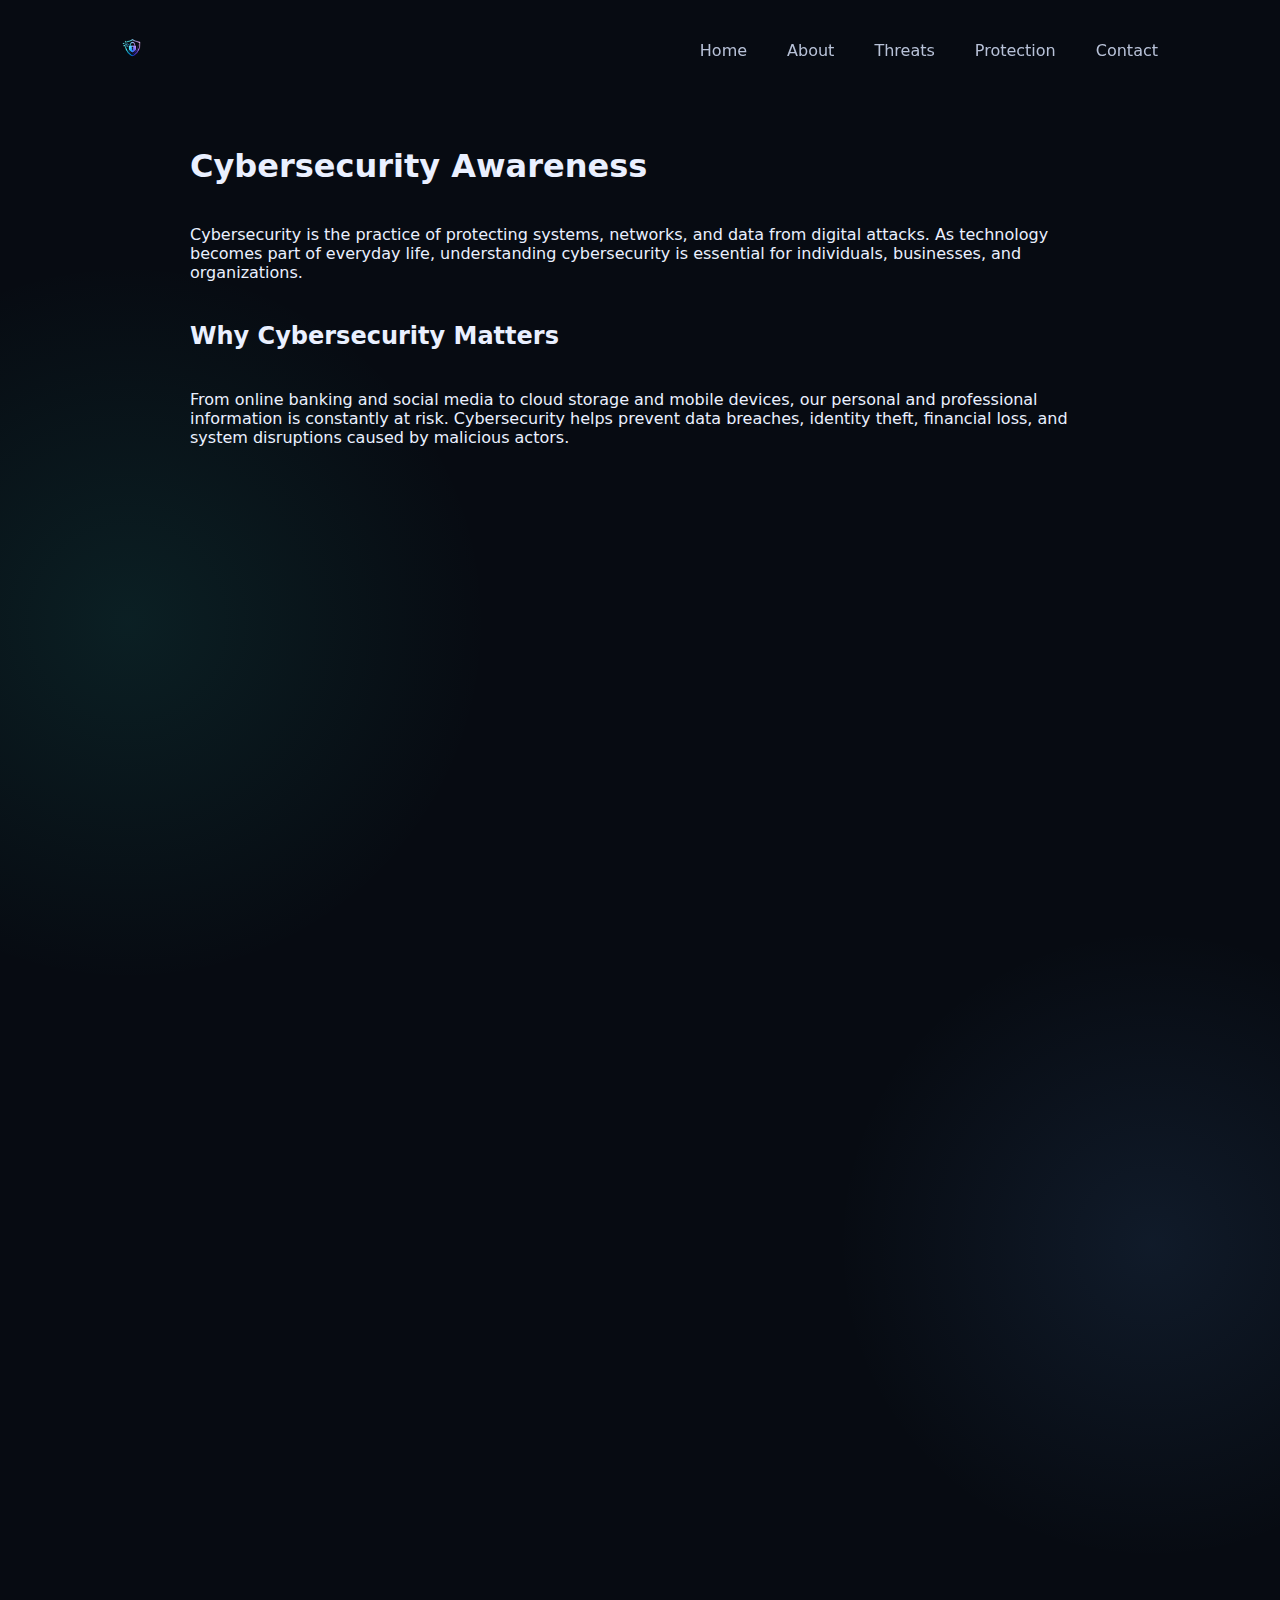
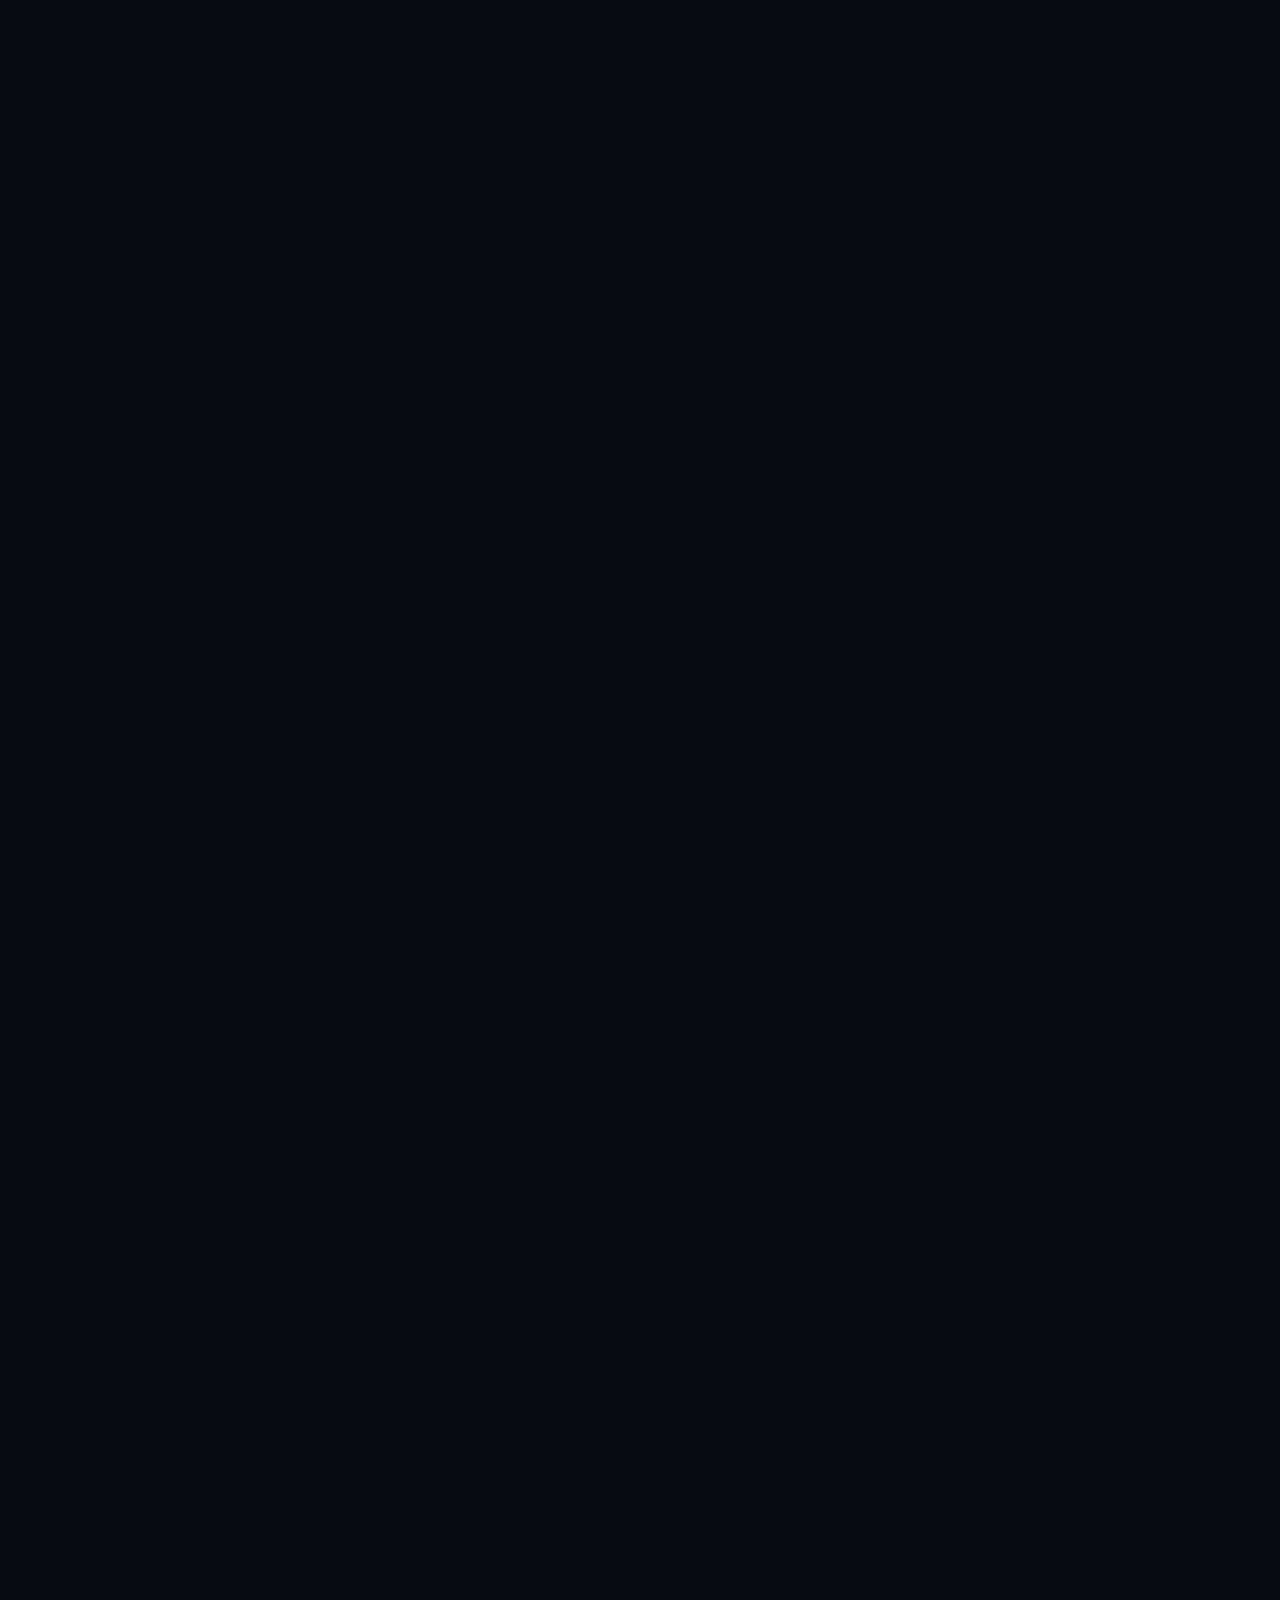
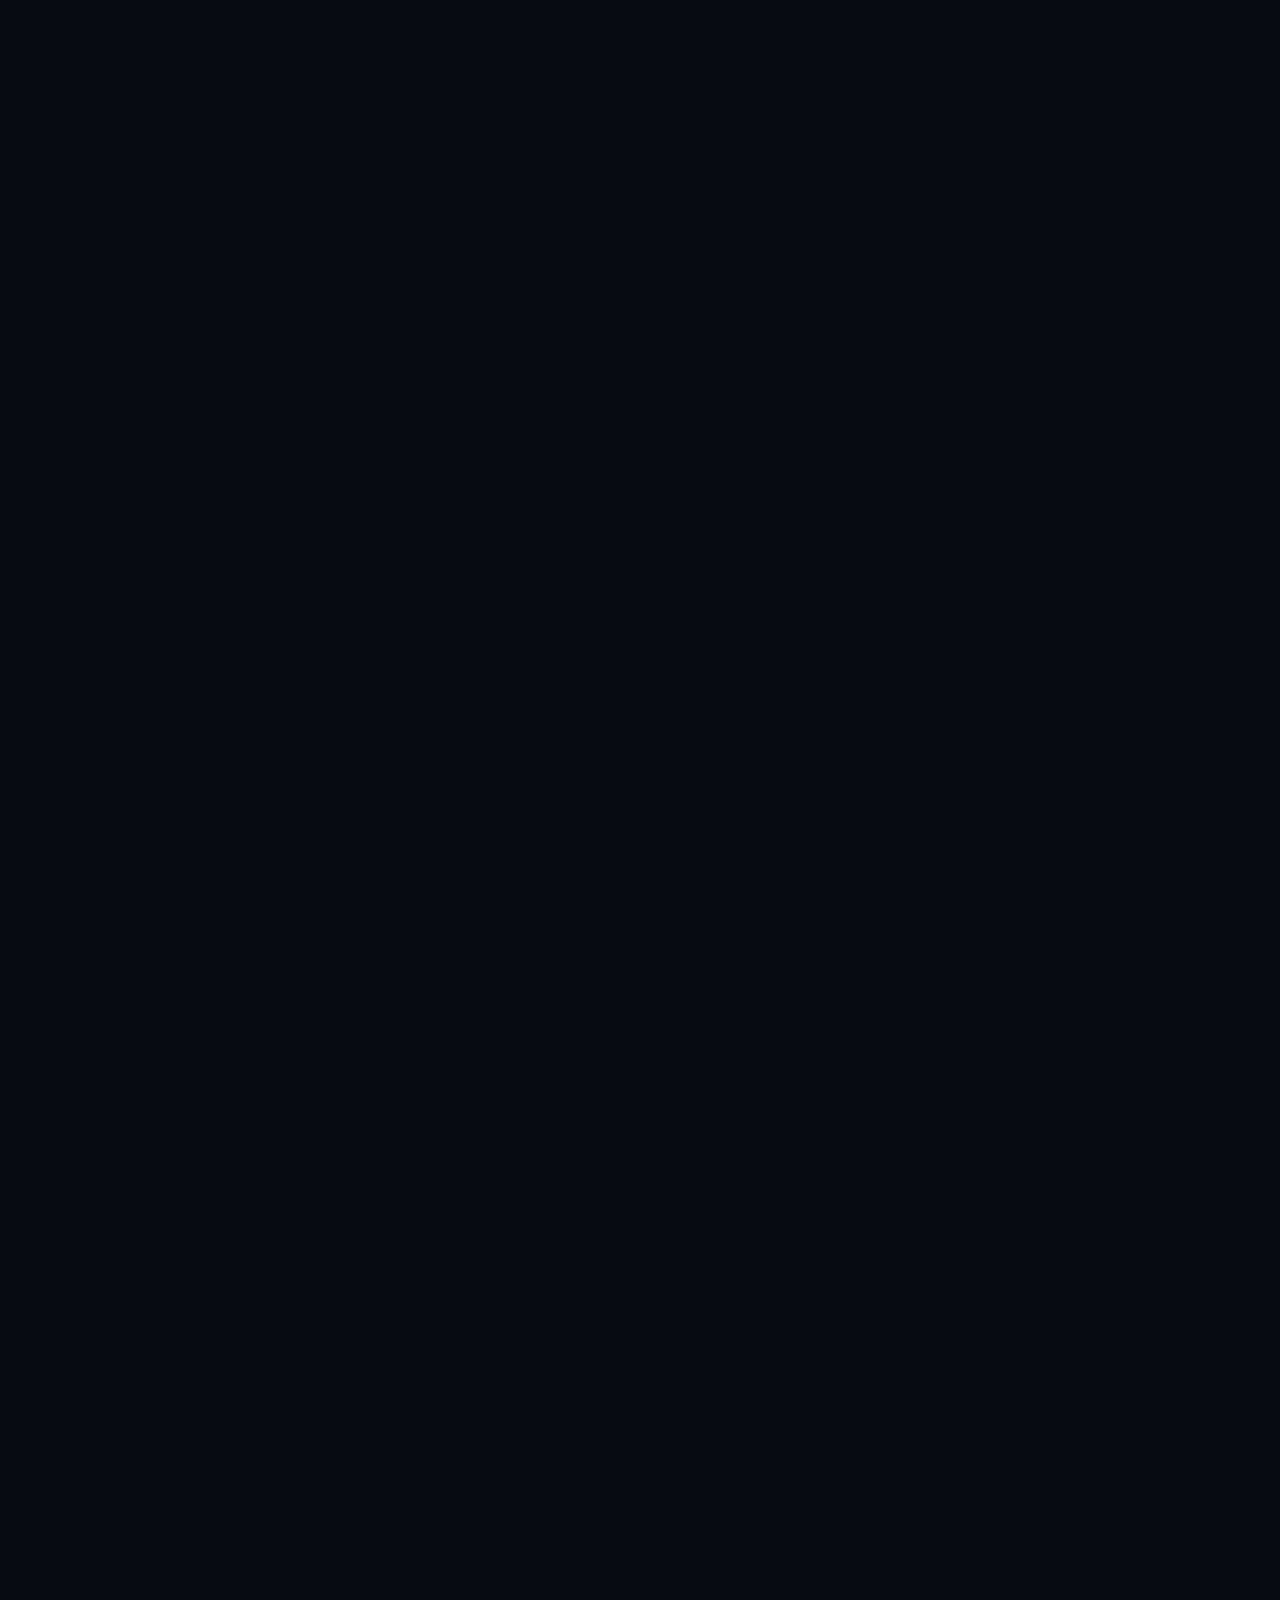
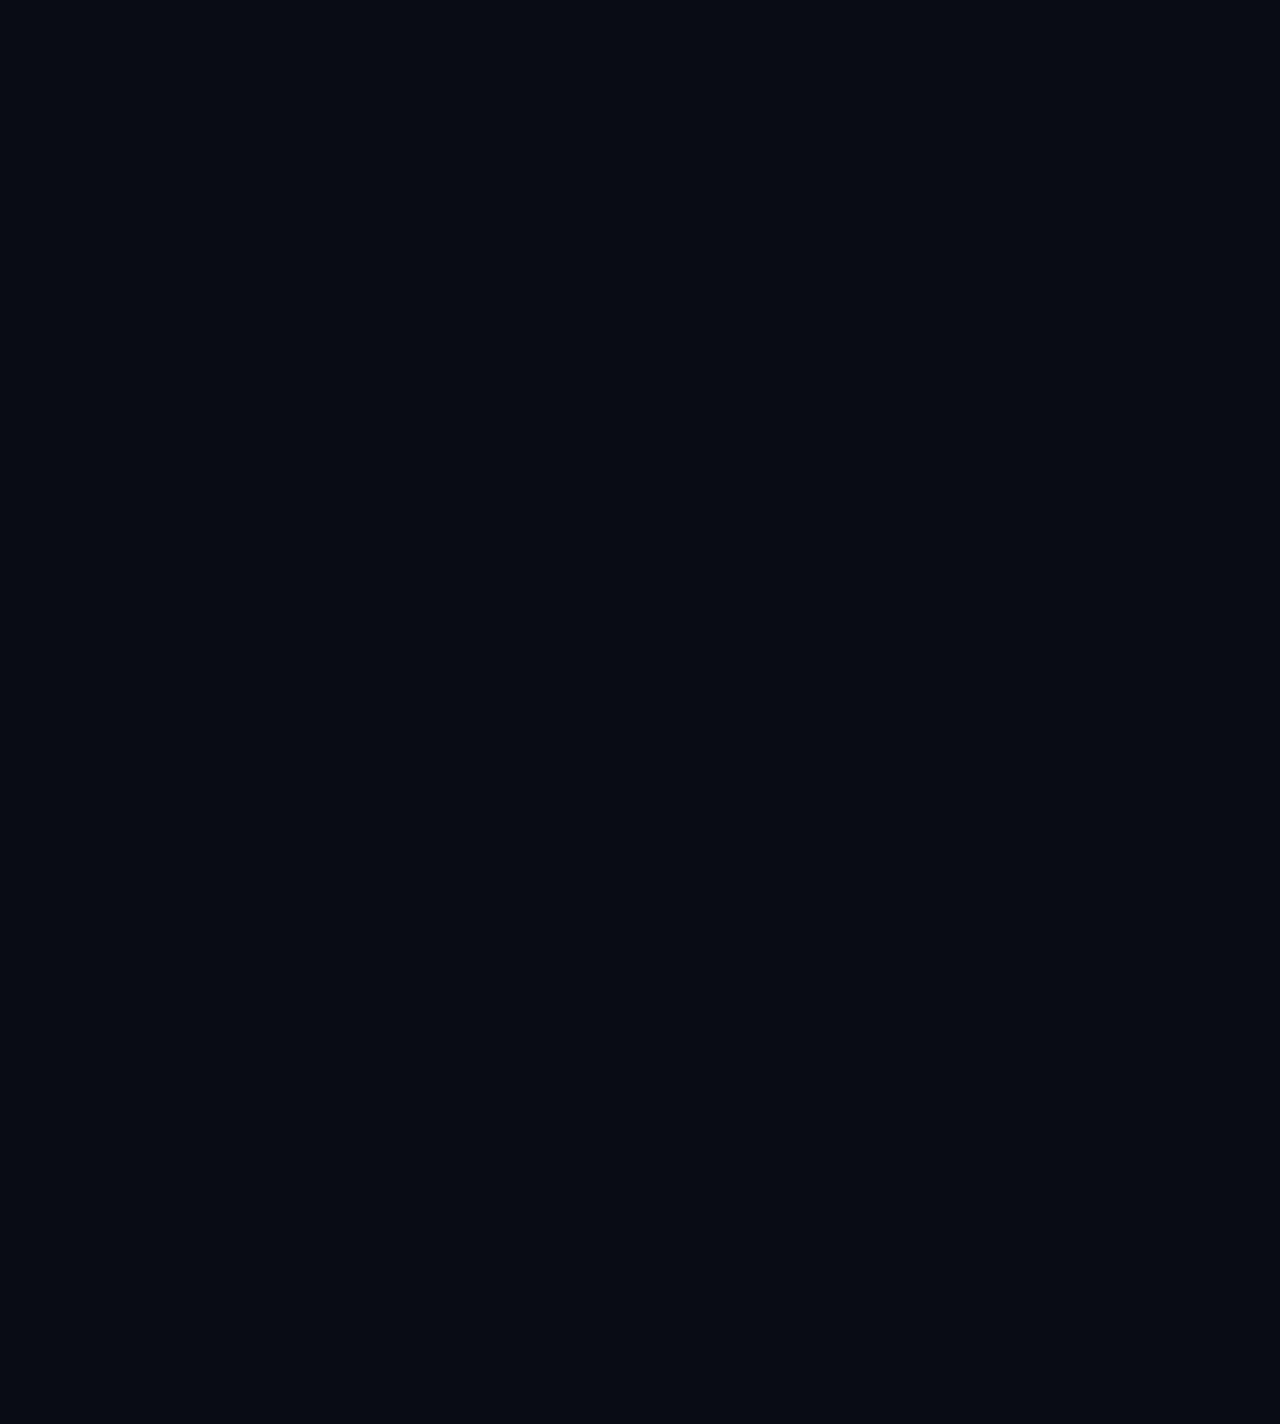
<file: index.html>
<!DOCTYPE html>
<html lang="en">
<head>
    <meta charset="UTF-8">
    <meta name="viewport" content="width=device-width, initial-scale=1.0">
    <link rel="stylesheet" href="./styles/main.css">
    <title>CyberSecurity Website</title>
</head>
<body>

<nav class="navbar">
  <div class="navbar__inner">
     <img src="./images/cs_logo1.png" class="navbar__logo" alt="cs_logo">

    <ul class="navbar__menu">
      <li><a href="index.html">Home</a></li>
      <li><a href="about.html">About</a></li>
      <li><a href="threats.html">Threats</a></li>
      <li><a href="protection.html">Protection</a></li>
      <li><a href="contact.html">Contact</a></li>
    </ul>
  </div>
</nav>

<main class="main">
  <div class="main__content">
    <h1>Cybersecurity Awareness</h1>

  <p>
      Cybersecurity is the practice of protecting systems, networks, and data from digital attacks.
      As technology becomes part of everyday life, understanding cybersecurity is essential for
      individuals, businesses, and organizations.
  </p>

  <h2>Why Cybersecurity Matters</h2>
    <p>
      From online banking and social media to cloud storage and mobile devices, our personal and
      professional information is constantly at risk. Cybersecurity helps prevent data breaches,
      identity theft, financial loss, and system disruptions caused by malicious actors.
    </p>
  </div>
</main>


<br><br><br><br><br><br><br><br><br><br><br><br><br><br><br><br><br><br><br><br><br><br><br><br><br><br><br><br><br><br><br><br><br><br><br><br><br><br><br><br><br><br><br><br><br><br><br><br><br><br><br><br><br><br><br><br><br><br><br><br><br><br><br><br><br><br><br><br><br><br><br><br><br><br><br><br><br><br><br><br><br><br><br><br><br><br><br><br><br><br><br><br><br><br><br><br><br><br><br><br><br><br><br><br><br><br><br><br><br><br><br><br><br><br><br><br><br><br><br><br><br><br><br><br><br><br><br><br><br><br><br><br><br><br><br><br><br><br><br><br><br><br><br><br><br><br><br><br><br><br><br><br><br><br><br><br><br><br><br><br><br><br><br><br><br><br><br><br><br><br><br><br><br><br><br><br><br><br><br><br><br><br><br><br><br><br><br><br><br><br><br><br><br><br><br><br><br><br><br><br><br><br><br><br><br><br><br><br><br><br><br><br><br><br><br><br><br><br><br><br><br><br><br><br><br><br><br><br><br><br><br><br><br><br><br><br><br><br><br><br><br><br><br><br><br><br><br><br><br><br><br><br><br><br><br><br><br><br><br><br><br><br><br><br><br><br><br><br><br><br><br><br><br><br><br><br><br><br><br><br><br><br><br><br><br><br><br><br><br><br><br><br><br><br><br><br><br><br><br><br>


<script src="./scripts/main.js" defer></script>

    
</body>
</html>
</file>
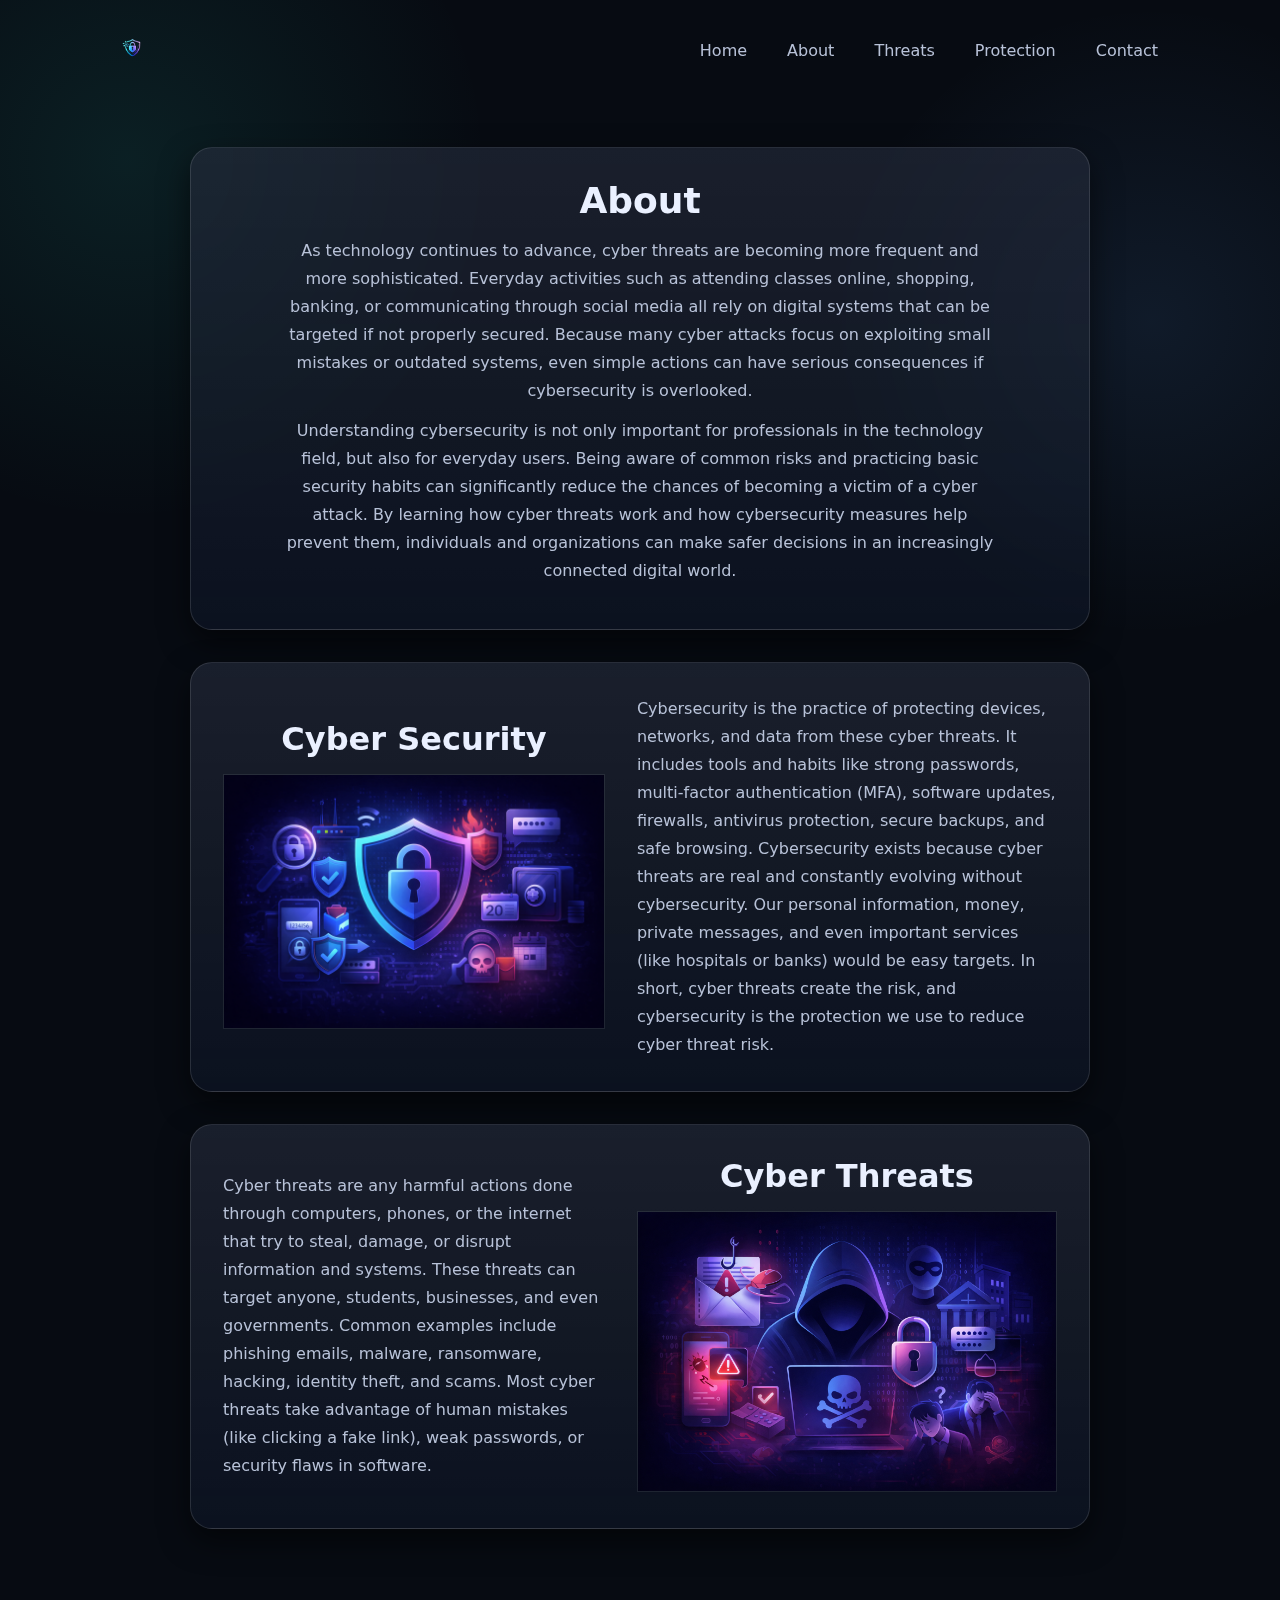
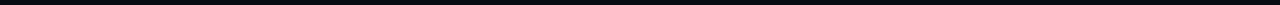
<file: about.html>
<!DOCTYPE html>
<html lang="en">
<head>
    <meta charset="UTF-8">
    <meta name="viewport" content="width=device-width, initial-scale=1.0">
    <link rel="stylesheet" href="./styles/main.css">
    <link rel="stylesheet" href="./styles/about.css">
    <title>About</title>
</head>
<body>

<nav class="navbar">
  <div class="navbar__inner">
     <img src="./images/cs_logo1.png" class="navbar__logo" alt="cs_logo">

    <ul class="navbar__menu">
      <li><a href="index.html">Home</a></li>
      <li><a href="about.html">About</a></li>
      <li><a href="threats.html">Threats</a></li>
      <li><a href="protection.html">Protection</a></li>
      <li><a href="contact.html">Contact</a></li>
    </ul>
  </div>
</nav>

<main class="main">
 <div class="main__content about">
  <section class="about__block about__hero glass-card">
    <h1>About</h1>
    <p>
      As technology continues to advance, cyber threats are becoming more frequent and more sophisticated. Everyday activities such as attending classes online, shopping, banking, or communicating through social media all rely on digital systems that can be targeted if not properly secured. Because many cyber attacks focus on exploiting small mistakes or outdated systems, even simple actions can have serious consequences if cybersecurity is overlooked.
    </p>

    <p>
      Understanding cybersecurity is not only important for professionals in the technology field, but also for everyday users. Being aware of common risks and practicing basic security habits can significantly reduce the chances of becoming a victim of a cyber attack. By learning how cyber threats work and how cybersecurity measures help prevent them, individuals and organizations can make safer decisions in an increasingly connected digital world.
    </p>

  </section>

  <section class="about__block glass-card split">
    <div class="split__media">
      <h2>Cyber Security</h2>
      <img src="./images/cybersecurity_about.png" alt="Illustration representing cybersecurity protection"
      loading="lazy">
    </div>

    <div class="split__text">
      <p>
        Cybersecurity is the practice of protecting devices, networks, and data from these cyber threats. It includes tools and habits like strong passwords, multi-factor authentication (MFA), software updates, firewalls, antivirus protection, secure backups, and safe browsing. Cybersecurity exists because cyber threats are real and constantly evolving without cybersecurity. Our personal information, money, private messages, and even important services (like hospitals or banks) would be easy targets. In short, cyber threats create the risk, and cybersecurity is the protection we use to reduce cyber threat risk.
      </p>
    </div>
  </section>

  <section class="about__block split split--reverse glass-card">
    <div class="split__media">
      <h2>Cyber Threats</h2>
      <img src="./images/cyberthreats.png" alt="Illustration representing cyber threats"
      loading="lazy">
    </div>

    <div class="split__text">
      <p>
        Cyber threats are any harmful actions done through computers, phones, or the internet that try to steal, damage, or disrupt information and systems. These threats can target anyone, students, businesses, and even governments. Common examples include phishing emails, malware, ransomware, hacking, identity theft, and scams. Most cyber threats take advantage of human mistakes (like clicking a fake link), weak passwords, or security flaws in software.
      </p>
    </div>
  </section>
 </div>
</main>



<script src="./scripts/main.js" defer></script>
    
</body>
</html>
</file>
<file: styles/main.css>
:root {
  /* Brand (cyber accents) */
  --accent: #22d3ee;     /* cyan */
  --accent-2: #a78bfa;   /* soft violet */

  /* Base (matte dark) */
  --bg: #070b12;         /* main background (deeper, cleaner) */
  --bg-2: #0b1220;       /* secondary background */
  --surface: #0f172a;    /* cards/sections */
  --surface-2: #111c33;  /* elevated surface */

  /* Glass (frosted effect) */
  --glass-bg: rgba(15, 23, 42, 0.55);   /* frosted slate */
  --glass-bg-2: rgba(17, 28, 51, 0.45); /* lighter frosted */
  --glass-border: rgba(255, 255, 255, 0.12);
  --glass-blur: 14px;
  --glass-highlight: rgba(255, 255, 255, 0.06);

  /* Text */
  --text: #eaf0ff;            /* primary text */
  --text-secondary: #b8c2d8;  /* secondary text */
  --text-third: #7f8aa3;      /* tertiary text */

  /* Borders & shadows */
  --border: rgba(255, 255, 255, 0.08);
  --shadow: 0 12px 30px rgba(0, 0, 0, 0.55);

  /* Status */
  --success: #34d399;
  --warning: #fbbf24;
  --danger: #fb7185;

  /* Radius + spacing helpers */
  --radius-sm: 10px;
  --radius-md: 16px;
  --radius-lg: 22px;
}


* {
  padding: 0;
  margin: 0;
  box-sizing:border-box;
}

html, body {
  width: 100%;
}

body {
  min-height: 100vh;
  background: radial-gradient(900px circle at 10% 10%, rgba(45, 212, 191, 0.10), transparent 40%),
              radial-gradient(700px circle at 90% 20%, rgba(96, 165, 250, 0.10), transparent 45%),
              var(--bg);
  color: var(--text);
  font-family: system-ui, -apple-system, Segoe UI, Roboto, Arial, sans-serif;
}

.navbar {
  position: sticky;
  top: 16px;
  z-index: 1000;
}

/* Inner (default: transparent) */
.navbar__inner {
  width: min(1100px, calc(100% - 2rem));
  margin: 0 auto;
  min-height: 64px;
  padding: 0.75rem 1.25rem;
  display: flex;
  justify-content: space-between;
  align-items: center;
  gap: 1rem;
  background: transparent;
  border-bottom: 1px solid transparent;
  box-shadow: none;
  border-radius: var(--radius-lg);

  /* smooth animation */
  transition:
    background 250ms ease,
    box-shadow 250ms ease,
    border-color 250ms ease,
    padding 250ms ease,
    width 250ms ease,
    transform 250ms ease,
    backdrop-filter 250ms ease;
}

.navbar__logo {
  width: 45px;
  height: 45px;
  border-radius: 50%;
  border-radius: 50%;
  object-fit: cover;
  display: block;
}

/* Scrolled state: shrink + glass */
.navbar.is-scrolled .navbar__inner {
  width: min(1050px, calc(100% - 2rem));
  padding: 0.55rem 1rem;
  transform: translateY(1px);
  /* glass */
  background: linear-gradient(
    180deg,
    var(--glass-highlight),
    transparent
  ), var(--glass-bg);
  border-bottom: 1px solid var(--glass-border);
  backdrop-filter: blur(var(--glass-blur));
  -webkit-backdrop-filter: blur(var(--glass-blur));
  box-shadow: var(--shadow);
}

/* Menu */
.navbar__menu {
  display: flex;
  flex-wrap: wrap;
  justify-content: flex-end;
  align-items: center;
  gap: 0.25rem 1rem;
  list-style: none;
}

.navbar__menu a {
  display: inline-flex;
  align-items: center;
  padding: 0.5rem 0.75rem;
  border-radius: 10px;
  color: var(--text-secondary);
  text-decoration: none;
  font-size: 1rem;
  line-height: 1;
  transition: color 180ms ease, background 180ms ease, padding 220ms ease;
}

.navbar__menu a:hover {
  color: var(--text);
  background: rgba(255, 255, 255, 0.06);
}

.navbar__menu a:focus-visible {
  outline: 2px solid var(--accent);
  outline-offset: 3px;
}

.navbar.is-scrolled .navbar__menu a {
  padding: 0.45rem 0.65rem;
}

/* MAIN */
.main {
  width: 100%;
  display: flex;
  justify-content: center;
  padding: clamp(3rem, 6vw, 5rem) 1rem;
}

/* Inner content wrapper */
.main__content {
  width: min(900px, 100%);
  display: flex;
  flex-direction: column;
  gap: 2.5rem;
}

/* Glass card */
.glass-card {
  background: linear-gradient(
    180deg,
    var(--glass-highlight),
    transparent
  ), var(--glass-bg);
  border: 1px solid var(--glass-border);
  border-radius: var(--radius-lg);
  box-shadow: var(--shadow);
  backdrop-filter: blur(var(--glass-blur));
  -webkit-backdrop-filter: blur(var(--glass-blur));
}


/* Mobile */
@media (max-width: 600px) {
  .navbar {
    top: 10px;
  }

  .navbar__inner {
    padding: 0.75rem 1rem;
    flex-direction: column;
    align-items: flex-start;
  }

  .navbar__menu {
    width: 100%;
    justify-content: flex-start;
  }

  .navbar__menu a {
    font-size: 0.92rem;
  }
}
</file>
<file: styles/about.css>
.main__content {
    gap: 2rem;
}

/* HERO Section */
.about__hero {
    padding: clamp(1.2rem, 3.8vw, 2rem);
    text-align: center;
    color: var(--text-secondary);
}

.about__hero h1 {
    margin-bottom: 1rem;
    color: var(--text);
    font-size: 36px;
}

.about__hero p {
    max-width: 70ch;
    margin: .75rem auto;
    line-height: 1.75;
}

.split {
    display: grid;
    grid-template-columns: 1fr 1.1fr;
    gap: clamp(1rem, 3vw, 2rem);
    padding: clamp(1.25rem, 3vw, 2rem);
    align-items: center;
}

.split--reverse .split__media {
    order: 2;
}

.split--reverse .split__text {
    order: 1;
}

/* Image styling */
.split__media h2 {
    text-align: center;
    font-size: 32px;
    margin-bottom: 1rem;
}

.split__media img {
    width: 100%;
    height: auto;
    border: calc(var(--radius-lg) - 6px);
    border: 1px solid var(--border);
}

.split__text p {
    color: var(--text-secondary);
    line-height: 1.75;
}
</file>
